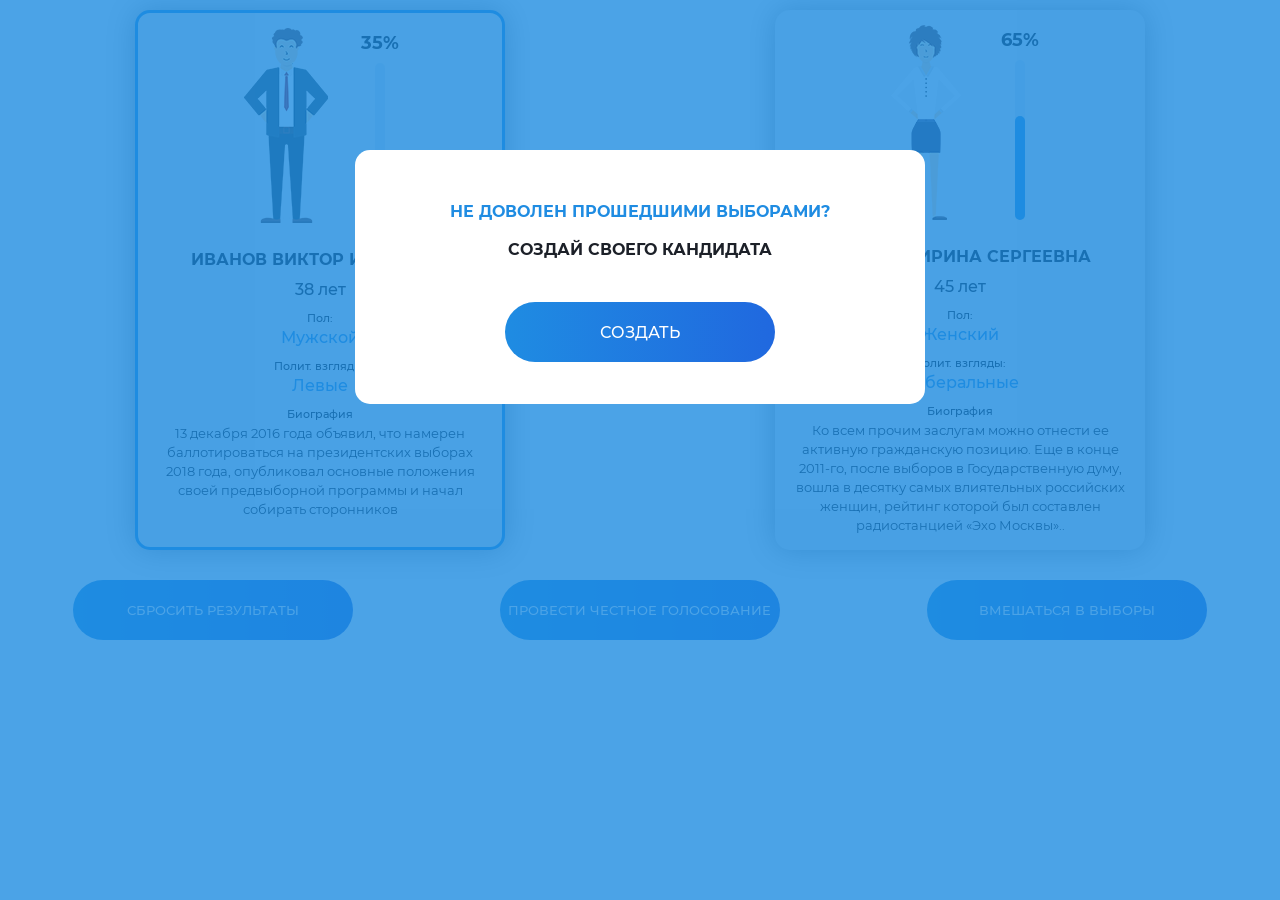
<file: index.html>
<!DOCTYPE html>
<html lang="en">
<head>
	<meta charset="UTF-8">
	<title>Выборы</title>
	<link rel="stylesheet" href="css/style.css">
</head>
<body>
	<!-- Main Page -->
	<div class="main">
		<div class="main-cards">
			<div class="main-cards-item main-cards-item-active">
				<div class="candidate-block">
					<div class="photo photo-1"></div>
					<div class="result">
						<div class="result-count">35%</div>
						<div class="progress">
							<div class="progress-bar progress-bar-1"></div>
						</div>
					</div>
				</div>
				<div class="name">Иванов
				Виктор Иванович</div>
				<div class="age">38 лет</div>
				Пол:
				<div class="sex">Мужской</div>
				Полит. взгляды:
				<div class="views">Левые</div>
				Биография
				<div class="bio">13 декабря 2016 года объявил, что намерен баллотироваться на президентских выборах 2018 года, опубликовал основные положения своей предвыборной программы и начал собирать сторонников</div>
			</div>
			<div class="main-cards-item ">
				<div class="candidate-block">
					<div class="photo photo-2"></div>
					<div class="result">
						<div class="result-count">65%</div>
						<div class="progress">
							<div class="progress-bar progress-bar-2"></div>
						</div>
					</div>
				</div>
				<div class="name">петрова
				ирина сергеевна</div>
				<div class="age">45 лет</div>
				Пол:
				<div class="sex">Женский</div>
				Полит. взгляды:
				<div class="views">Либеральные</div>
				Биография
				<div class="bio">Ко всем прочим заслугам можно отнести ее активную гражданскую позицию. Еще в конце 2011-го, после выборов в Государственную думу, вошла в десятку самых влиятельных российских женщин, рейтинг которой был составлен радиостанцией «Эхо Москвы»..</div>
			</div>
		</div>
		<div class="main-buttons">
			<div id="reset" class="btn">сбросить результаты</div>
			<div id="voting" class="btn">провести честное
			голосование</div>
			<div id="crime" class="btn">вмешаться в выборы</div>
		</div>
	</div>

	<!-- Popup -->
	<div class="overlay">
	 		<div class="popup">
				<div class="popup-title">не доволен прошедшими выборами?</div>
				<div class="popup-subtitle">создай своего кандидата</div>
				<button id="popup-btn" class="popup-btn">создать</button>
	 		</div>
	</div>

	<!-- Customization -->
	<div class="custom">
		<div class="custom-info">
			<label for="name">Фамилия Имя Отчество</label>
			<input type="text" id="name">
			<label for="age">Возраст, лет</label>
			<input type="text" id="age">
			<div class="radio">
				<input value="Мужской" id="male" checked name="sex" type="radio">
				<label for="sex">Мужчина</label>
				<input value="Женский" id="female" name="sex" type="radio">
				<label for="sex">Женщина</label>
			</div>
			<select id="select">
				<option value="Либеральные">Либеральные</option>
				<option value="Левые">Левые</option>
				<option value="Правые">Правые</option>
			</select>	
			<label for="bio">Биография</label>
			<textarea name="bio" id="bio" cols="40" rows="8"></textarea>
		</div>

		<div class="custom-char">
			<div class="person construct">
				<div id="person-skin" class="person-skin"></div>
				<div id="person-clothes" class="person-clothes"></div>
				<div id="person-hair" class="person-hair"></div>
				<div class="person-shoes"></div>
			</div>
			<div id="ready" class="btn">готово</div>
		</div>

		<div class="custom-style">
			<div class="style-text">
				Выберите цвет кожи
			</div>
			<div class="skin">
				<div class="prev">
					<i class="flaticon-left-arrow"></i>
				</div>
					<div class="skin-color skin-color-1"></div>
					<div class="skin-color skin-color-2"></div>
					<div class="skin-color skin-color-3"></div>
				<div class="next">
					<i class="flaticon-right-arrow"></i>
				</div>
			</div>
			<div class="style-text">
				Выберите прическу
			</div>
			<div class="hair">
				<div class="prev">
					<i class="flaticon-left-arrow"></i>
				</div>
					<div class="hair-style hair-style-1"></div>
					<div class="hair-style hair-style-2"></div>
					<div class="hair-style hair-style-3"></div>
					<div class="hair-style hair-style-4"></div>
					<div class="hair-style hair-style-5"></div>
					<div class="hair-style hair-style-6"></div>
				<div class="next">
					<i class="flaticon-right-arrow"></i>
				</div>
			</div>
			<div class="style-text">
				Выберите одежду
			</div>
			<div class="clothes">
				<div class="prev">
					<i class="flaticon-left-arrow"></i>
				</div>
					<div class="clothes-style clothes-style-1"></div>
					<div class="clothes-style clothes-style-2"></div>
					<div class="clothes-style clothes-style-3"></div>
					<div class="clothes-style clothes-style-4"></div>
					<div class="clothes-style clothes-style-5"></div>
					<div class="clothes-style clothes-style-6"></div>
				<div class="next">
					<i class="flaticon-right-arrow"></i>
				</div>
			</div>
		</div>
	</div>

	<script src="js/jscript.js"></script>
</body>
</html>
</file>
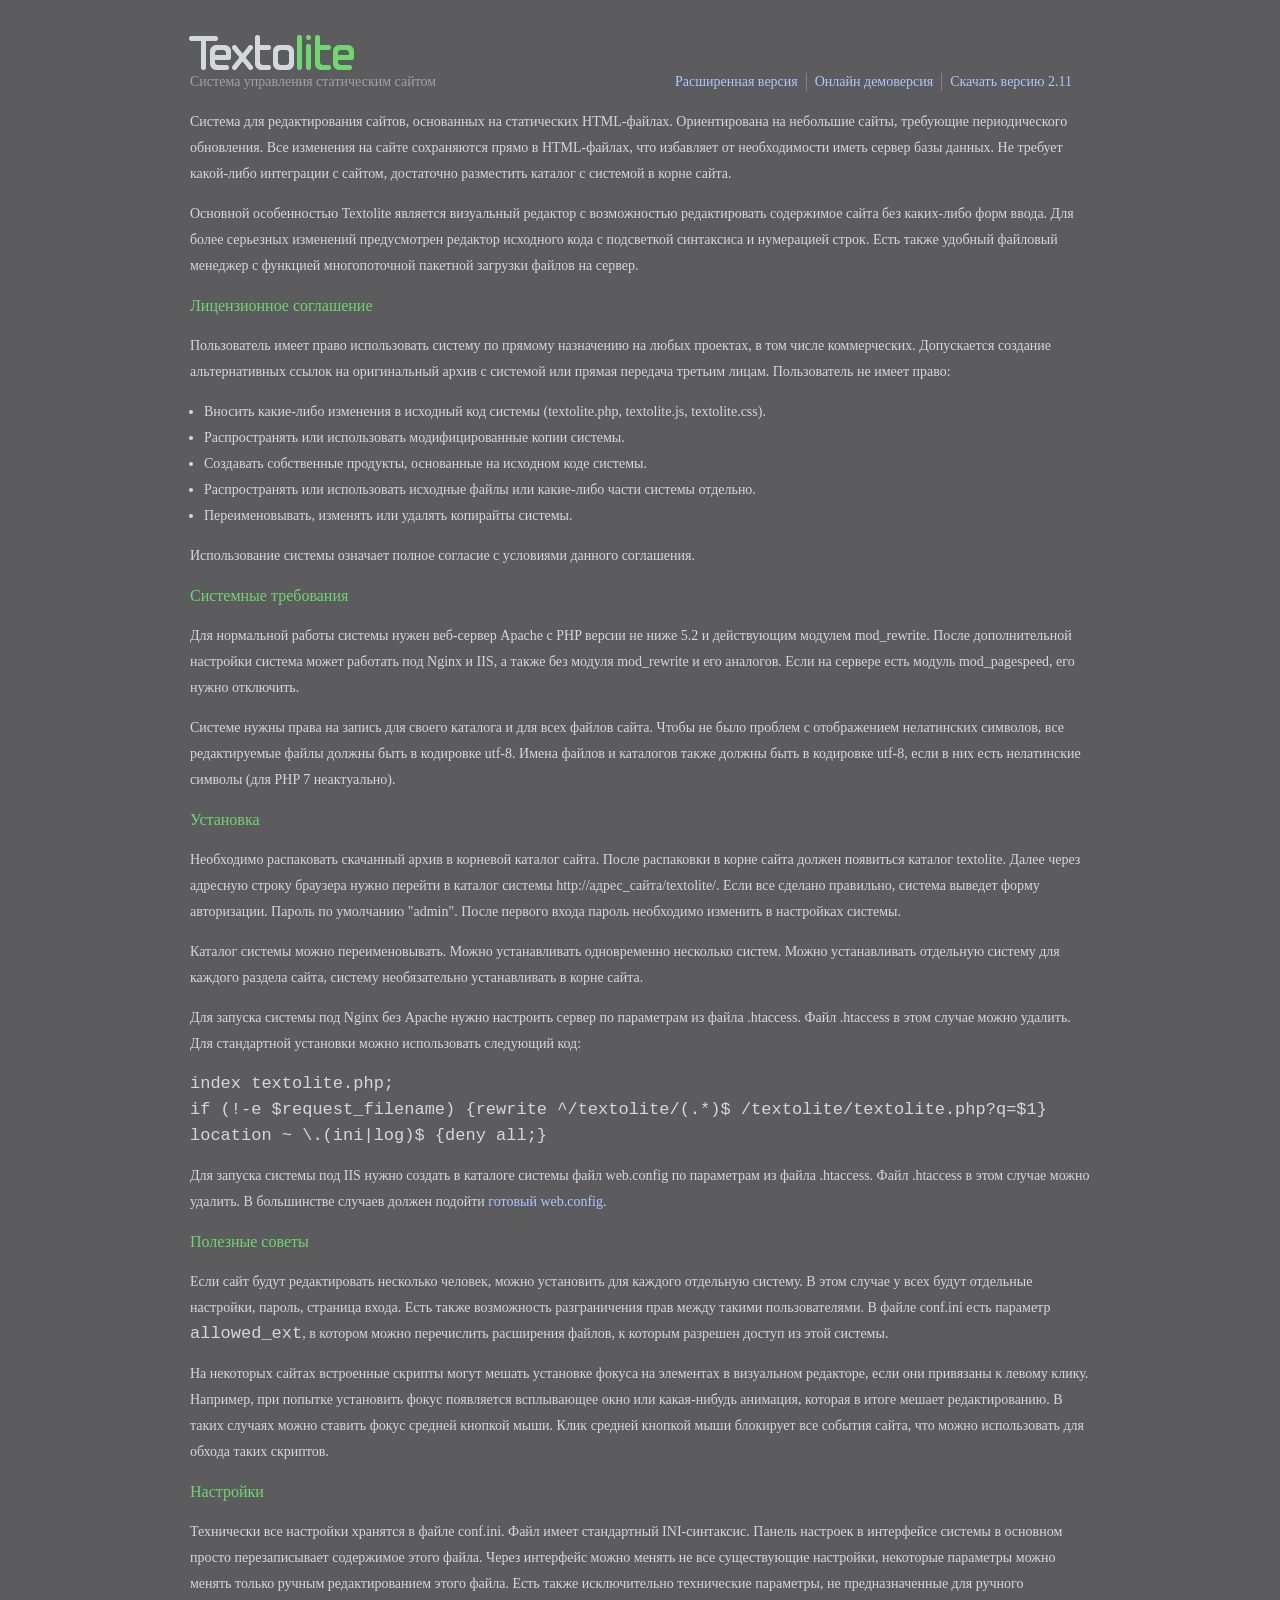
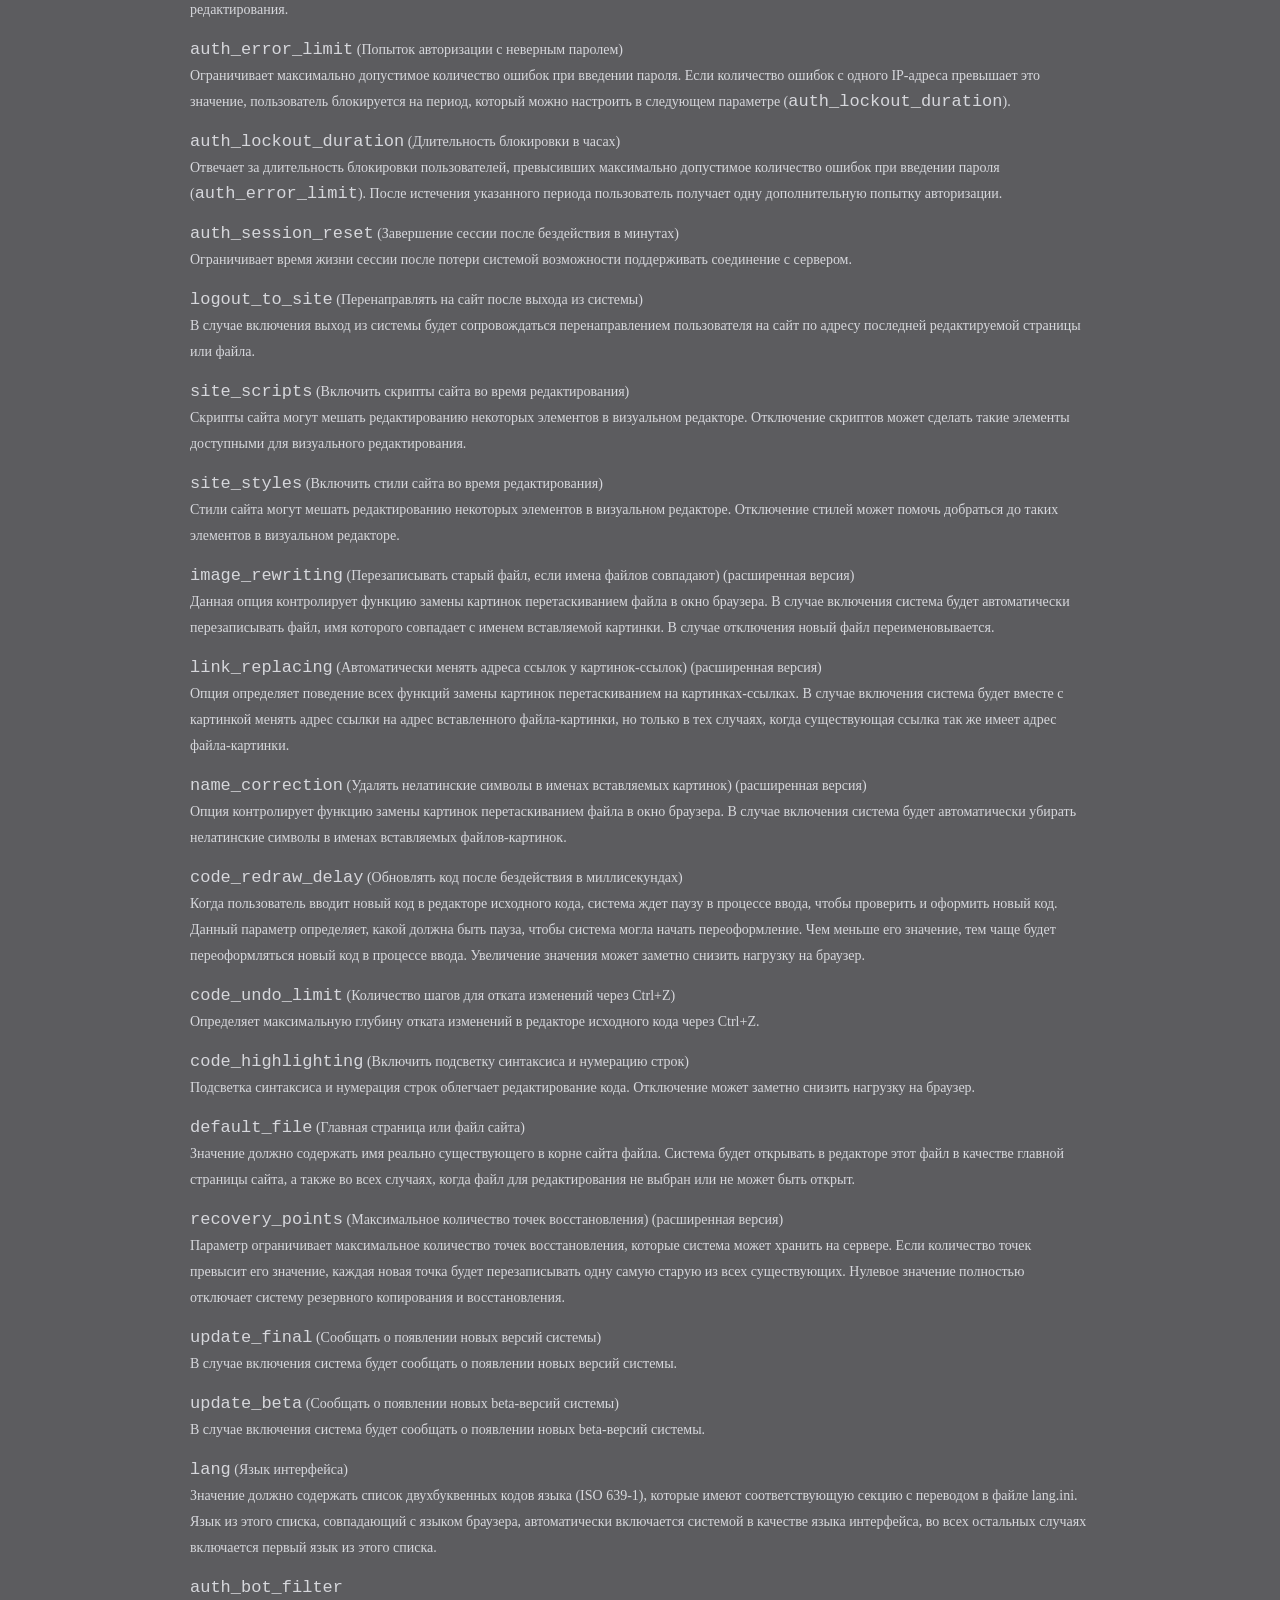
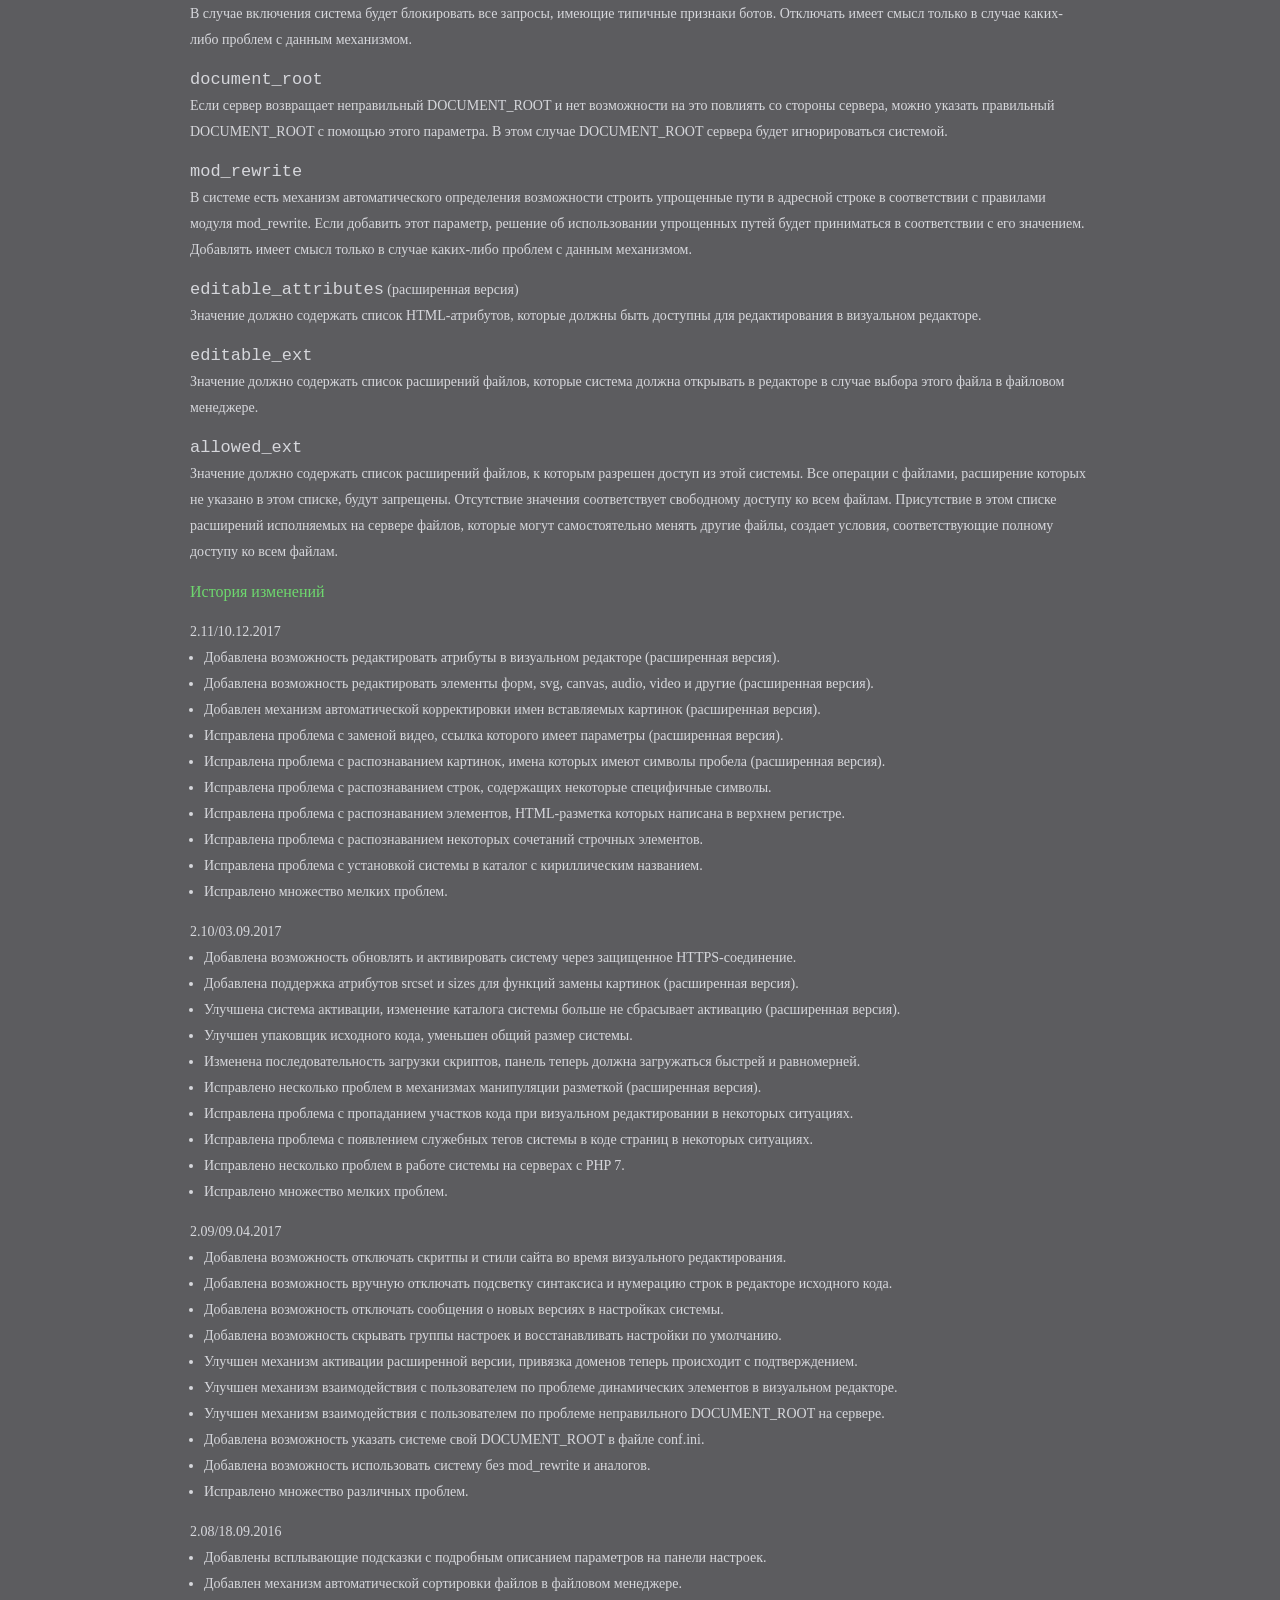
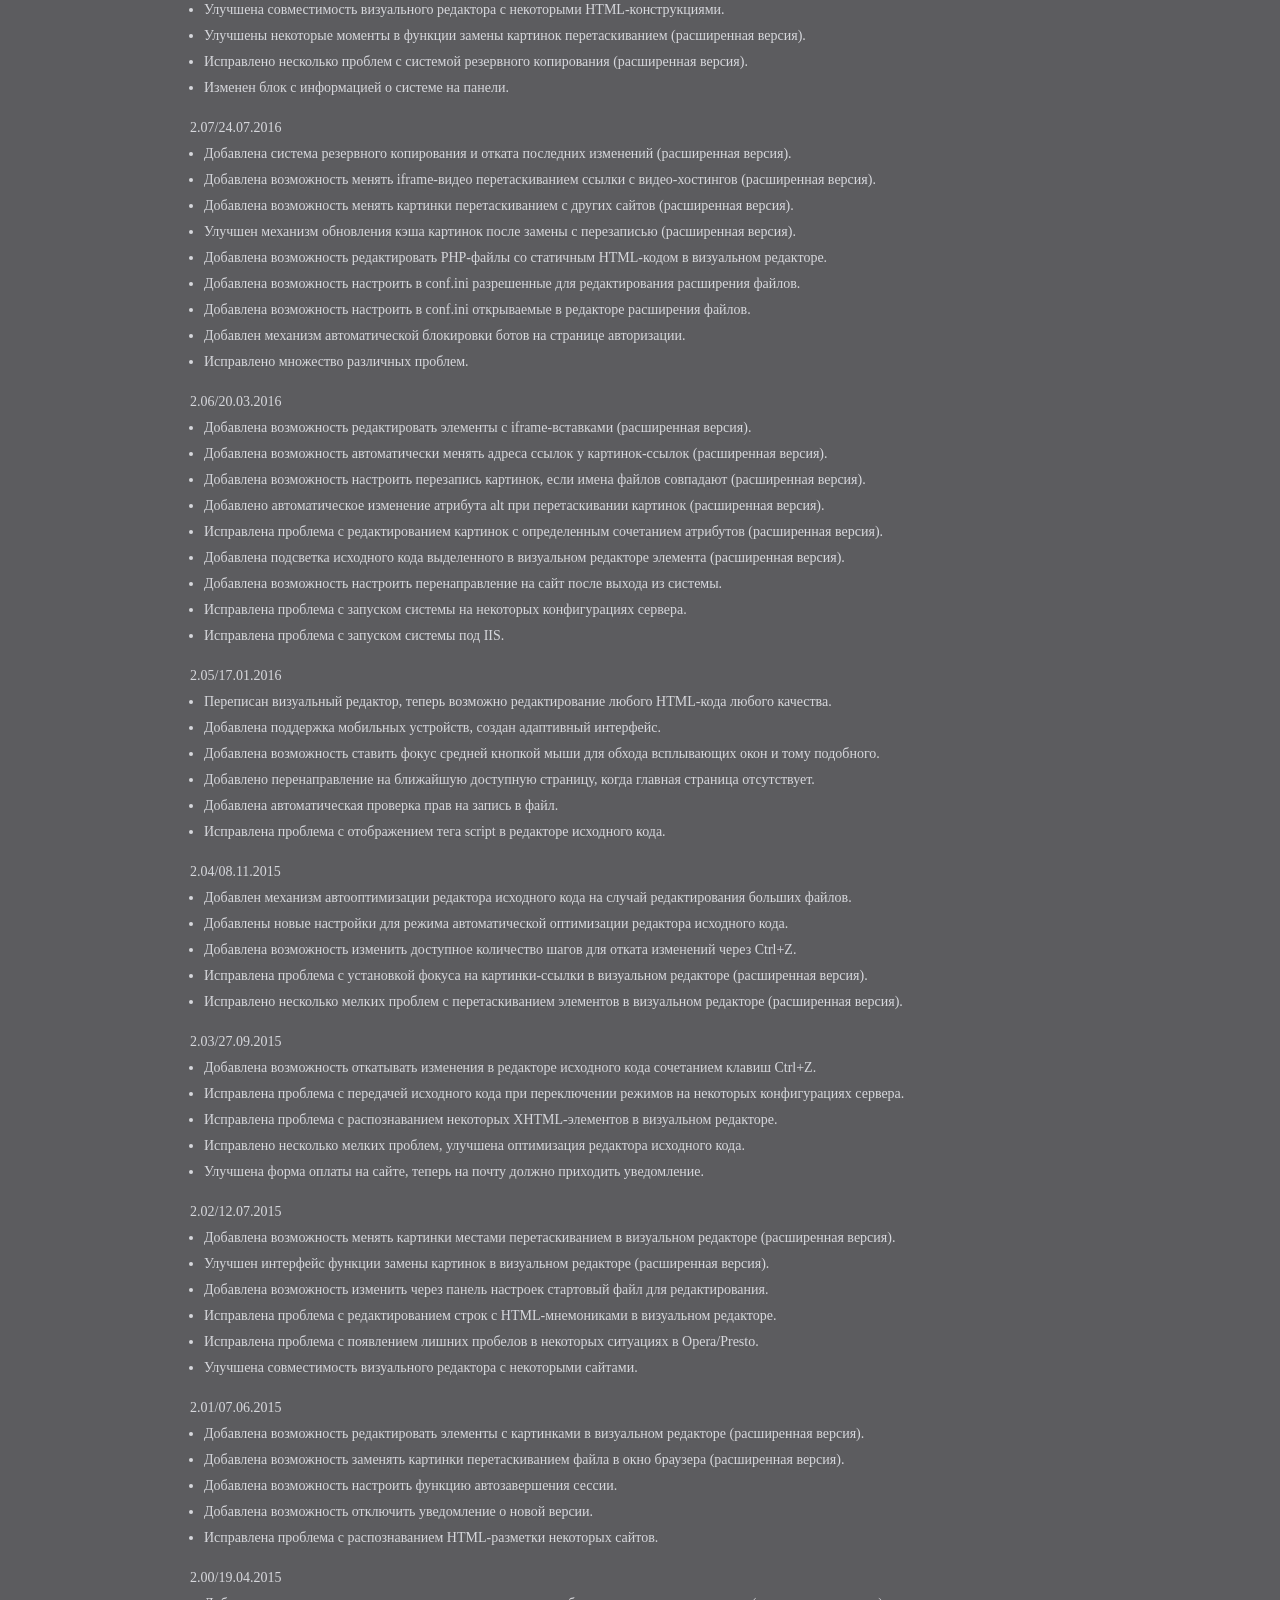
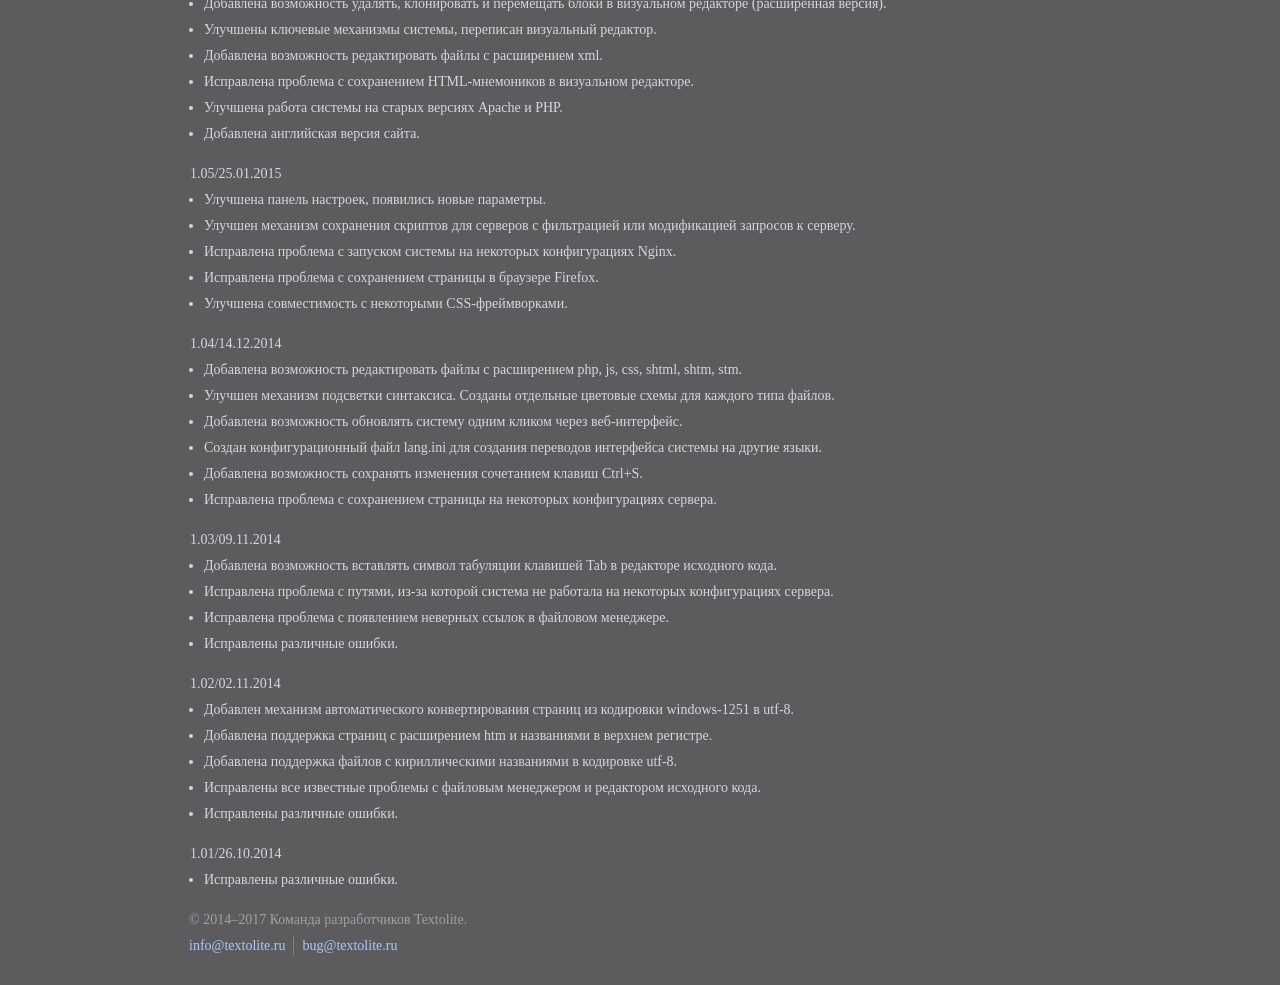
<file: readme.html>
<!doctype html><html lang="ru">
<head>

	<title>Textolite — система управления статическим сайтом</title>
	<meta charset="utf-8">
	<meta name="viewport" content="width=device-width,initial-scale=1">

	<style>

		*{margin:0; padding:0}
		ul{margin-left:14px}
		p,ul,dd,h2{margin-bottom:14px}
		a{color:#adc8fe; text-decoration:none}
		a:visited{color:#7f98cb}
		a:hover{color:#adc8fe; text-decoration:underline}
		a:active{color:#6ed76e}
		header,footer,main{display:block; clear:both}
		h1{margin:34px 0 -2px -2px; font-size:50px; font-weight:normal; letter-spacing:-3px; color:#d6d7dc}
		h2{font-size:16px; font-weight:normal; color:#6ed76e}
		html{font-size:14px; line-height:26px; font-family:Verdana; color:#d6d7dc; background-color:#5c5c5f}
		body{width:97%; min-width:320px; max-width:900px; margin:20px auto}
		footer{margin-left:-1px; color:#a1a1a4}
		header ul, footer ul{float:right; margin:4px 10px 18px 0; list-style-type:none}
		header li, footer li{float:left; padding:0 8px; border-left:1px solid #828286; line-height:18px}
		footer ul:last-child{float:none; height:28px; margin-top:-10px}
		li:first-child{padding-left:0; border:none}
		header p{float:left; color:#a1a1a4}
		code{font-size:17px; font-family:Courier New}
		@media(max-width:900px){header ul{clear:both; float:left}}

	</style>

</head>
<body>

	<header>

		<h1><img src="[data-uri]" alt="Textolite"></h1>
		<p>Система управления статическим сайтом</p>

		<ul>
		<li><a href="http://textolite.ru/extended/">Расширенная версия</a></li>
		<li><a href="http://textolite.ru/demo/textolite/">Онлайн демоверсия</a></li>
		<li><a href="http://textolite.ru/download/">Скачать версию 2.11</a></li>
		</ul>

	</header>

	<main>

		<p>Система для редактирования сайтов, основанных на статических HTML-файлах.
		Ориентирована на небольшие сайты, требующие периодического обновления.
		Все изменения на сайте сохраняются прямо в HTML-файлах, что избавляет от необходимости иметь сервер базы данных.
		Не требует какой-либо интеграции с сайтом, достаточно разместить каталог с системой в корне сайта.</p>

		<p>Основной особенностью Textolite является визуальный редактор с возможностью редактировать содержимое сайта
		без каких-либо форм ввода. Для более серьезных изменений предусмотрен редактор исходного кода
		с подсветкой синтаксиса и нумерацией строк. Есть также удобный файловый менеджер
		с функцией многопоточной пакетной загрузки файлов на сервер.</p>

		<h2>Лицензионное соглашение</h2>

		<p>Пользователь имеет право использовать систему по прямому назначению на любых проектах,
		в том числе коммерческих. Допускается создание альтернативных ссылок на оригинальный архив с системой
		или прямая передача третьим лицам. Пользователь не имеет право:</p>

		<ul>
		<li>Вносить какие-либо изменения в исходный код системы (textolite.php, textolite.js, textolite.css).</li>
		<li>Распространять или использовать модифицированные копии системы.</li>
		<li>Создавать собственные продукты, основанные на исходном коде системы.</li>
		<li>Распространять или использовать исходные файлы или какие-либо части системы отдельно.</li>
		<li>Переименовывать, изменять или удалять копирайты системы.</li>
		</ul>

		<p>Использование системы означает полное согласие с условиями данного соглашения.</p>

		<h2>Системные требования</h2>

		<p>Для нормальной работы системы нужен веб-сервер Apache с PHP версии не ниже 5.2 и действующим модулем mod_rewrite.
		После дополнительной настройки система может работать под Nginx и IIS,
		а также без модуля mod_rewrite и его аналогов. Если на сервере есть модуль mod_pagespeed, его нужно отключить.</p>

		<p>Системе нужны права на запись для своего каталога и для всех файлов сайта.
		Чтобы не было проблем с отображением нелатинских символов, все редактируемые файлы должны быть в кодировке utf-8.
		Имена файлов и каталогов также должны быть в кодировке utf-8, если в них есть нелатинские символы (для PHP 7 неактуально).</p>

		<h2>Установка</h2>

		<p>Необходимо распаковать скачанный архив в корневой каталог сайта.
		После распаковки в корне сайта должен появиться каталог textolite.
		Далее через адресную строку браузера нужно перейти в каталог системы http://адрес_сайта/textolite/.
		Если все сделано правильно, система выведет форму авторизации. Пароль по умолчанию "admin".
		После первого входа пароль необходимо изменить в настройках системы.</p>

		<p>Каталог системы можно переименовывать. Можно устанавливать одновременно несколько систем.
		Можно устанавливать отдельную систему для каждого раздела сайта, систему необязательно устанавливать в корне сайта.</p>

		<p>Для запуска системы под Nginx без Apache нужно настроить сервер по параметрам из файла .htaccess.
		Файл .htaccess в этом случае можно удалить. Для стандартной установки можно использовать следующий код:</p>

		<p><code>index textolite.php;<br>if (!-e $request_filename) {rewrite ^/textolite/(.*)$
		/textolite/textolite.php?q=$1}<br>location ~ \.(ini|log)$ {deny all;}</code></p>

		<p>Для запуска системы под IIS нужно создать в каталоге системы файл web.config по параметрам из файла .htaccess.
		Файл .htaccess в этом случае можно удалить. В большинстве случаев должен подойти
		<a href="http://textolite.ru/download/web.config">готовый web.config</a>.</p>

		<h2>Полезные советы</h2>

		<p>Если сайт будут редактировать несколько человек, можно установить для каждого отдельную систему.
		В этом случае у всех будут отдельные настройки, пароль, страница входа.
		Есть также возможность разграничения прав между такими пользователями. В файле conf.ini есть параметр <code>allowed_ext</code>,
		в котором можно перечислить расширения файлов, к которым разрешен доступ из этой системы.</p>

		<p>На некоторых сайтах встроенные скрипты могут мешать установке фокуса на элементах в визуальном редакторе,
		если они привязаны к левому клику. Например, при попытке установить фокус появляется всплывающее окно
		или какая-нибудь анимация, которая в итоге мешает редактированию. В таких случаях можно ставить фокус средней кнопкой мыши.
		Клик средней кнопкой мыши блокирует все события сайта, что можно использовать для обхода таких скриптов.</p>

		<h2>Настройки</h2>

		<p>Технически все настройки хранятся в файле conf.ini. Файл имеет стандартный INI-синтаксис.
		Панель настроек в интерфейсе системы в основном просто перезаписывает содержимое этого файла.
		Через интерфейс можно менять не все существующие настройки, некоторые параметры можно менять только ручным редактированием этого файла.
		Есть также исключительно технические параметры, не предназначенные для ручного редактирования.</p>

		<dl>
		<dt><code>auth_error_limit</code> (Попыток авторизации с неверным паролем)</dt>
		<dd>Ограничивает максимально допустимое количество ошибок при введении пароля.
		Если количество ошибок с одного IP-адреса превышает это значение,
		пользователь блокируется на период, который можно настроить в следующем параметре (<code>auth_lockout_duration</code>).</dd>

		<dt><code>auth_lockout_duration</code> (Длительность блокировки в часах)</dt>
		<dd>Отвечает за длительность блокировки пользователей,
		превысивших максимально допустимое количество ошибок при введении пароля (<code>auth_error_limit</code>).
		После истечения указанного периода пользователь получает одну дополнительную попытку авторизации.</dd>

		<dt><code>auth_session_reset</code> (Завершение сессии после бездействия в минутах)</dt>
		<dd>Ограничивает время жизни сессии после потери системой возможности поддерживать соединение с сервером.</dd>

		<dt><code>logout_to_site</code> (Перенаправлять на сайт после выхода из системы)</dt>
		<dd>В случае включения выход из системы будет сопровождаться перенаправлением пользователя
		на сайт по адресу последней редактируемой страницы или файла.</dd>

		<dt><code>site_scripts</code> (Включить скрипты сайта во время редактирования)</dt>
		<dd>Скрипты сайта могут мешать редактированию некоторых элементов в визуальном редакторе.
		Отключение скриптов может сделать такие элементы доступными для визуального редактирования.</dd>

		<dt><code>site_styles</code> (Включить стили сайта во время редактирования)</dt>
		<dd>Стили сайта могут мешать редактированию некоторых элементов в визуальном редакторе.
		Отключение стилей может помочь добраться до таких элементов в визуальном редакторе.</dd>

		<dt><code>image_rewriting</code> (Перезаписывать старый файл, если имена файлов совпадают) (расширенная версия)</dt>
		<dd>Данная опция контролирует функцию замены картинок перетаскиванием файла в окно браузера.
		В случае включения система будет автоматически перезаписывать файл,
		имя которого совпадает с именем вставляемой картинки. В случае отключения новый файл переименовывается.</dd>

		<dt><code>link_replacing</code> (Автоматически менять адреса ссылок у картинок-ссылок) (расширенная версия)</dt>
		<dd>Опция определяет поведение всех функций замены картинок перетаскиванием на картинках-ссылках.
		В случае включения система будет вместе с картинкой менять адрес ссылки на адрес вставленного файла-картинки,
		но только в тех случаях, когда существующая ссылка так же имеет адрес файла-картинки.</dd>

		<dt><code>name_correction</code> (Удалять нелатинские символы в именах вставляемых картинок) (расширенная версия)</dt>
		<dd>Опция контролирует функцию замены картинок перетаскиванием файла в окно браузера.
		В случае включения система будет автоматически убирать нелатинские символы в именах вставляемых файлов-картинок.</dd>

		<dt><code>code_redraw_delay</code> (Обновлять код после бездействия в миллисекундах)</dt>
		<dd>Когда пользователь вводит новый код в редакторе исходного кода, система ждет паузу в процессе ввода,
		чтобы проверить и оформить новый код. Данный параметр определяет, какой должна быть пауза,
		чтобы система могла начать переоформление. Чем меньше его значение, тем чаще будет переоформляться новый код в процессе ввода.
		Увеличение значения может заметно снизить нагрузку на браузер.</dd>

		<dt><code>code_undo_limit</code> (Количество шагов для отката изменений через Ctrl+Z)</dt>
		<dd>Определяет максимальную глубину отката изменений в редакторе исходного кода через Ctrl+Z.</dd>

		<dt><code>code_highlighting</code> (Включить подсветку синтаксиса и нумерацию строк)</dt>
		<dd>Подсветка синтаксиса и нумерация строк облегчает редактирование кода.
		Отключение может заметно снизить нагрузку на браузер.</dd>

		<dt><code>default_file</code> (Главная страница или файл сайта)</dt>
		<dd>Значение должно содержать имя реально существующего в корне сайта файла.
		Система будет открывать в редакторе этот файл в качестве главной страницы сайта,
		а также во всех случаях, когда файл для редактирования не выбран или не может быть открыт.</dd>

		<dt><code>recovery_points</code> (Максимальное количество точек восстановления) (расширенная версия)</dt>
		<dd>Параметр ограничивает максимальное количество точек восстановления, которые система может хранить на сервере.
		Если количество точек превысит его значение, каждая новая точка будет перезаписывать одну самую старую из всех существующих.
		Нулевое значение полностью отключает систему резервного копирования и восстановления.</dd>

		<dt><code>update_final</code> (Сообщать о появлении новых версий системы)</dt>
		<dd>В случае включения система будет сообщать о появлении новых версий системы.</dd>

		<dt><code>update_beta</code> (Сообщать о появлении новых beta-версий системы)</dt>
		<dd>В случае включения система будет сообщать о появлении новых beta-версий системы.</dd>

		<dt><code>lang</code> (Язык интерфейса)</dt>
		<dd>Значение должно содержать список двухбуквенных кодов языка (ISO 639-1),
		которые имеют соответствующую секцию с переводом в файле lang.ini.
		Язык из этого списка, совпадающий с языком браузера, автоматически включается системой в качестве языка интерфейса,
		во всех остальных случаях включается первый язык из этого списка.</dd>

		<dt><code>auth_bot_filter</code></dt>
		<dd>В случае включения система будет блокировать все запросы, имеющие типичные признаки ботов.
		Отключать имеет смысл только в случае каких-либо проблем с данным механизмом.</dd>

		<dt><code>document_root</code></dt>
		<dd>Если сервер возвращает неправильный DOCUMENT_ROOT и нет возможности на это повлиять со стороны сервера,
		можно указать правильный DOCUMENT_ROOT с помощью этого параметра.
		В этом случае DOCUMENT_ROOT сервера будет игнорироваться системой.</dd>

		<dt><code>mod_rewrite</code></dt>
		<dd>В системе есть механизм автоматического определения возможности строить упрощенные пути в адресной строке
		в соответствии с правилами модуля mod_rewrite. Если добавить этот параметр,
		решение об использовании упрощенных путей будет приниматься в соответствии с его значением.
		Добавлять имеет смысл только в случае каких-либо проблем с данным механизмом.</dd>

		<dt><code>editable_attributes</code> (расширенная версия)</dt>
		<dd>Значение должно содержать список HTML-атрибутов, которые должны быть доступны для редактирования в визуальном редакторе.</dd>

		<dt><code>editable_ext</code></dt>
		<dd>Значение должно содержать список расширений файлов, которые система должна открывать в редакторе
		в случае выбора этого файла в файловом менеджере.</dd>

		<dt><code>allowed_ext</code></dt>
		<dd>Значение должно содержать список расширений файлов, к которым разрешен доступ из этой системы.
		Все операции с файлами, расширение которых не указано в этом списке, будут запрещены.
		Отсутствие значения соответствует свободному доступу ко всем файлам.
		Присутствие в этом списке расширений исполняемых на сервере файлов,
		которые могут самостоятельно менять другие файлы, создает условия,
		соответствующие полному доступу ко всем файлам.</dd>
		</dl>

		<h2>История изменений</h2>

		<dl>
		<dt>2.11/10.12.2017</dt>
		<dd>

			<ul>
			<li>Добавлена возможность редактировать атрибуты в визуальном редакторе (расширенная версия).</li>
			<li>Добавлена возможность редактировать элементы форм, svg, canvas, audio, video и другие (расширенная версия).</li>
			<li>Добавлен механизм автоматической корректировки имен вставляемых картинок (расширенная версия).</li>
			<li>Исправлена проблема с заменой видео, ссылка которого имеет параметры (расширенная версия).</li>
			<li>Исправлена проблема с распознаванием картинок, имена которых имеют символы пробела (расширенная версия).</li>
			<li>Исправлена проблема с распознаванием строк, содержащих некоторые специфичные символы.</li>
			<li>Исправлена проблема с распознаванием элементов, HTML-разметка которых написана в верхнем регистре.</li>
			<li>Исправлена проблема с распознаванием некоторых сочетаний строчных элементов.</li>
			<li>Исправлена проблема с установкой системы в каталог с кириллическим названием.</li>
			<li>Исправлено множество мелких проблем.</li>
			</ul>

		</dd>
		<dt>2.10/03.09.2017</dt>
		<dd>

			<ul>
			<li>Добавлена возможность обновлять и активировать систему через защищенное HTTPS-соединение.</li>
			<li>Добавлена поддержка атрибутов srcset и sizes для функций замены картинок (расширенная версия).</li>
			<li>Улучшена система активации, изменение каталога системы больше не сбрасывает активацию (расширенная версия).</li>
			<li>Улучшен упаковщик исходного кода, уменьшен общий размер системы.</li>
			<li>Изменена последовательность загрузки скриптов, панель теперь должна загружаться быстрей и равномерней.</li>
			<li>Исправлено несколько проблем в механизмах манипуляции разметкой (расширенная версия).</li>
			<li>Исправлена проблема с пропаданием участков кода при визуальном редактировании в некоторых ситуациях.</li>
			<li>Исправлена проблема с появлением служебных тегов системы в коде страниц в некоторых ситуациях.</li>
			<li>Исправлено несколько проблем в работе системы на серверах с PHP 7.</li>
			<li>Исправлено множество мелких проблем.</li>
			</ul>

		</dd>
		<dt>2.09/09.04.2017</dt>
		<dd>

			<ul>
			<li>Добавлена возможность отключать скритпы и стили сайта во время визуального редактирования.</li>
			<li>Добавлена возможность вручную отключать подсветку синтаксиса и нумерацию строк в редакторе исходного кода.</li>
			<li>Добавлена возможность отключать сообщения о новых версиях в настройках системы.</li>
			<li>Добавлена возможность скрывать группы настроек и восстанавливать настройки по умолчанию.</li>
			<li>Улучшен механизм активации расширенной версии, привязка доменов теперь происходит с подтверждением.</li>
			<li>Улучшен механизм взаимодействия с пользователем по проблеме динамических элементов в визуальном редакторе.</li>
			<li>Улучшен механизм взаимодействия с пользователем по проблеме неправильного DOCUMENT_ROOT на сервере.</li>
			<li>Добавлена возможность указать системе свой DOCUMENT_ROOT в файле conf.ini.</li>
			<li>Добавлена возможность использовать систему без mod_rewrite и аналогов.</li>
			<li>Исправлено множество различных проблем.</li>
			</ul>

		</dd>
		<dt>2.08/18.09.2016</dt>
		<dd>

			<ul>
			<li>Добавлены всплывающие подсказки с подробным описанием параметров на панели настроек.</li>
			<li>Добавлен механизм автоматической сортировки файлов в файловом менеджере.</li>
			<li>Улучшена совместимость визуального редактора с некоторыми HTML-конструкциями.</li>
			<li>Улучшены некоторые моменты в функции замены картинок перетаскиванием (расширенная версия).</li>
			<li>Исправлено несколько проблем с системой резервного копирования (расширенная версия).</li>
			<li>Изменен блок с информацией о системе на панели.</li>
			</ul>

		</dd>
		<dt>2.07/24.07.2016</dt>
		<dd>

			<ul>
			<li>Добавлена система резервного копирования и отката последних изменений (расширенная версия).</li>
			<li>Добавлена возможность менять iframe-видео перетаскиванием ссылки с видео-хостингов (расширенная версия).</li>
			<li>Добавлена возможность менять картинки перетаскиванием с других сайтов (расширенная версия).</li>
			<li>Улучшен механизм обновления кэша картинок после замены с перезаписью (расширенная версия).</li>
			<li>Добавлена возможность редактировать PHP-файлы со статичным HTML-кодом в визуальном редакторе.</li>
			<li>Добавлена возможность настроить в conf.ini разрешенные для редактирования расширения файлов.</li>
			<li>Добавлена возможность настроить в conf.ini открываемые в редакторе расширения файлов.</li>
			<li>Добавлен механизм автоматической блокировки ботов на странице авторизации.</li>
			<li>Исправлено множество различных проблем.</li>
			</ul>

		</dd>
		<dt>2.06/20.03.2016</dt>
		<dd>

			<ul>
			<li>Добавлена возможность редактировать элементы c iframe-вставками (расширенная версия).</li>
			<li>Добавлена возможность автоматически менять адреса ссылок у картинок-ссылок (расширенная версия).</li>
			<li>Добавлена возможность настроить перезапись картинок, если имена файлов совпадают (расширенная версия).</li>
			<li>Добавлено автоматическое изменение атрибута alt при перетаскивании картинок (расширенная версия).</li>
			<li>Исправлена проблема с редактированием картинок с определенным сочетанием атрибутов (расширенная версия).</li>
			<li>Добавлена подсветка исходного кода выделенного в визуальном редакторе элемента (расширенная версия).</li>
			<li>Добавлена возможность настроить перенаправление на сайт после выхода из системы.</li>
			<li>Исправлена проблема с запуском системы на некоторых конфигурациях сервера.</li>
			<li>Исправлена проблема с запуском системы под IIS.</li>
			</ul>

		</dd>
		<dt>2.05/17.01.2016</dt>
		<dd>

			<ul>
			<li>Переписан визуальный редактор, теперь возможно редактирование любого HTML-кода любого качества.</li>
			<li>Добавлена поддержка мобильных устройств, создан адаптивный интерфейс.</li>
			<li>Добавлена возможность ставить фокус средней кнопкой мыши для обхода всплывающих окон и тому подобного.</li>
			<li>Добавлено перенаправление на ближайшую доступную страницу, когда главная страница отсутствует.</li>
			<li>Добавлена автоматическая проверка прав на запись в файл.</li>
			<li>Исправлена проблема с отображением тега script в редакторе исходного кода.</li>
			</ul>

		</dd>
		<dt>2.04/08.11.2015</dt>
		<dd>

			<ul>
			<li>Добавлен механизм автооптимизации редактора исходного кода на случай редактирования больших файлов.</li>
			<li>Добавлены новые настройки для режима автоматической оптимизации редактора исходного кода.</li>
			<li>Добавлена возможность изменить доступное количество шагов для отката изменений через Ctrl+Z.</li>
			<li>Исправлена проблема с установкой фокуса на картинки-ссылки в визуальном редакторе (расширенная версия).</li>
			<li>Исправлено несколько мелких проблем с перетаскиванием элементов в визуальном редакторе (расширенная версия).</li>
			</ul>

		</dd>
		<dt>2.03/27.09.2015</dt>
		<dd>

			<ul>
			<li>Добавлена возможность откатывать изменения в редакторе исходного кода сочетанием клавиш Ctrl+Z.</li>
			<li>Исправлена проблема с передачей исходного кода при переключении режимов на некоторых конфигурациях сервера.</li>
			<li>Исправлена проблема с распознаванием некоторых XHTML-элементов в визуальном редакторе.</li>
			<li>Исправлено несколько мелких проблем, улучшена оптимизация редактора исходного кода.</li>
			<li>Улучшена форма оплаты на сайте, теперь на почту должно приходить уведомление.</li>
			</ul>

		</dd>
		<dt>2.02/12.07.2015</dt>
		<dd>

			<ul>
			<li>Добавлена возможность менять картинки местами перетаскиванием в визуальном редакторе (расширенная версия).</li>
			<li>Улучшен интерфейс функции замены картинок в визуальном редакторе (расширенная версия).</li>
			<li>Добавлена возможность изменить через панель настроек стартовый файл для редактирования.</li>
			<li>Исправлена проблема с редактированием строк с HTML-мнемониками в визуальном редакторе.</li>
			<li>Исправлена проблема с появлением лишних пробелов в некоторых ситуациях в Opera/Presto.</li>
			<li>Улучшена совместимость визуального редактора с некоторыми сайтами.</li>
			</ul>

		</dd>
		<dt>2.01/07.06.2015</dt>
		<dd>

			<ul>
			<li>Добавлена возможность редактировать элементы с картинками в визуальном редакторе (расширенная версия).</li>
			<li>Добавлена возможность заменять картинки перетаскиванием файла в окно браузера (расширенная версия).</li>
			<li>Добавлена возможность настроить функцию автозавершения сессии.</li>
			<li>Добавлена возможность отключить уведомление о новой версии.</li>
			<li>Исправлена проблема с распознаванием HTML-разметки некоторых сайтов.</li>
			</ul>

		</dd>
		<dt>2.00/19.04.2015</dt>
		<dd>

			<ul>
			<li>Добавлена возможность удалять, клонировать и перемещать блоки в визуальном редакторе (расширенная версия).</li>
			<li>Улучшены ключевые механизмы системы, переписан визуальный редактор.</li>
			<li>Добавлена возможность редактировать файлы с расширением xml.</li>
			<li>Исправлена проблема с сохранением HTML-мнемоников в визуальном редакторе.</li>
			<li>Улучшена работа системы на старых версиях Apache и PHP.</li>
			<li>Добавлена английская версия сайта.</li>
			</ul>

		</dd>
		<dt>1.05/25.01.2015</dt>
		<dd>

			<ul>
			<li>Улучшена панель настроек, появились новые параметры.</li>
			<li>Улучшен механизм сохранения скриптов для серверов с фильтрацией или модификацией запросов к серверу.</li>
			<li>Исправлена проблема с запуском системы на некоторых конфигурациях Nginx.</li>
			<li>Исправлена проблема с сохранением страницы в браузере Firefox.</li>
			<li>Улучшена совместимость с некоторыми CSS-фреймворками.</li>
			</ul>

		</dd>
		<dt>1.04/14.12.2014</dt>
		<dd>

			<ul>
			<li>Добавлена возможность редактировать файлы с расширением php, js, css, shtml, shtm, stm.</li>
			<li>Улучшен механизм подсветки синтаксиса. Созданы отдельные цветовые схемы для каждого типа файлов.</li>
			<li>Добавлена возможность обновлять систему одним кликом через веб-интерфейс.</li>
			<li>Создан конфигурационный файл lang.ini для создания переводов интерфейса системы на другие языки.</li>
			<li>Добавлена возможность сохранять изменения сочетанием клавиш Ctrl+S.</li>
			<li>Исправлена проблема с сохранением страницы на некоторых конфигурациях сервера.</li>
			</ul>

		</dd>
		<dt>1.03/09.11.2014</dt>
		<dd>

			<ul>
			<li>Добавлена возможность вставлять символ табуляции клавишей Tab в редакторе исходного кода.</li>
			<li>Исправлена проблема с путями, из-за которой система не работала на некоторых конфигурациях сервера.</li>
			<li>Исправлена проблема с появлением неверных ссылок в файловом менеджере.</li>
			<li>Исправлены различные ошибки.</li>
			</ul>

		</dd>
		<dt>1.02/02.11.2014</dt>
		<dd>

			<ul>
			<li>Добавлен механизм автоматического конвертирования страниц из кодировки windows-1251 в utf-8.</li>
			<li>Добавлена поддержка страниц с расширением htm и названиями в верхнем регистре.</li>
			<li>Добавлена поддержка файлов с кириллическими названиями в кодировке utf-8.</li>
			<li>Исправлены все известные проблемы с файловым менеджером и редактором исходного кода.</li>
			<li>Исправлены различные ошибки.</li>
			</ul>

		</dd>
		<dt>1.01/26.10.2014</dt>
		<dd>

			<ul>
			<li>Исправлены различные ошибки.</li>
			</ul>

		</dd>
		</dl>

	</main>

	<footer>

		<p>&copy; 2014–2017 Команда разработчиков Textolite.</p>

		<ul>
		<li>info[аt]textolite[dоt]ru</li>
		<li>bug[аt]textolite[dоt]ru</li>
		</ul>

	</footer>

	<script>var u=document.querySelector('footer p+ul');
	u.innerHTML=u.innerHTML.replace(/(\w+)\[аt\](\w+)\[dоt\](\w+)/g,'<a href="mailto:$1@$2\.$3">$1@$2\.$3</a>')</script>

</body>
</html>
</file>
<file: css/style.css>
@font-face {
  font-family: 'Montserrat';
  src: url("../fonts/Montserrat-Regular.woff2") format("woff2"), url("../fonts/Montserrat-Regular.woff") format("woff");
  font-weight: normal;
  font-style: normal;
}

@font-face {
  font-family: 'Montserrat';
  src: url("../fonts/Montserrat-Bold.woff2") format("woff2"), url("../fonts/Montserrat-Bold.woff") format("woff");
  font-weight: bold;
  font-style: normal;
}

@font-face {
  font-family: 'Montserrat';
  src: url("../fonts/Montserrat-Medium.woff2") format("woff2"), url("../fonts/Montserrat-Medium.woff") format("woff");
  font-weight: 500;
  font-style: normal;
}

@font-face {
  font-family: "Flaticon";
  src: url("../fonts/Flaticon.eot");
  src: url("../fonts/Flaticon.eot?#iefix") format("embedded-opentype"), url("../fonts/Flaticon.woff") format("woff"), url("../fonts/Flaticon.ttf") format("truetype"), url("../fonts/Flaticon.svg#Flaticon") format("svg");
  font-weight: normal;
  font-style: normal;
}

@media screen and (-webkit-min-device-pixel-ratio: 0) {
@font-face {
    font-family: "Flaticon";
    src: url("../fonts/Flaticon.svg#Flaticon") format("svg");
}
}

.fade {
  -webkit-animation-name: fade;
          animation-name: fade;
  -webkit-animation-duration: 2.5s;
          animation-duration: 2.5s;
  -webkit-animation-name: fade;
  -webkit-animation-duration: 2.5s;
}
@-webkit-keyframes fade {
  from {
    opacity: 0.1;
  }
  to {
    opacity: 1;
  }
}
@keyframes fade {
  from {
    opacity: 0.1;
  }
  to {
    opacity: 1;
  }
}

[class^="flaticon-"]:before,
[class*=" flaticon-"]:before,
[class^="flaticon-"]:after,
[class*=" flaticon-"]:after {
  font-family: Flaticon;
  font-size: 20px;
  font-style: normal;
  margin-left: 10px;
}

.flaticon-right-arrow:before {
  content: "\f100";
  width: 7px;
  height: 12px;
  color: #1f8ce2;
  line-height: 40px;
  margin-left: 12px;
}

.flaticon-left-arrow:before {
  content: "\f101";
  width: 7px;
  height: 12px;
  color: #1f8ce2;
  line-height: 40px;
  margin-left: 8px;
}

* {
  box-sizing: border-box;
  font-family: 'Montserrat';
  margin: 0;
  outline: none;
}

.main {
  min-height: 670px;
  padding-top: 10px;
}

.main-cards {
  display: flex;
  justify-content: space-around;
}

.main-cards-item {
  text-align: center;
  width: 370px;
  min-height: 540px;
  padding: 15px;
  border-radius: 15px;
  border: none;
  background-color: #f2f2f2;
  font-size: 11px;
  font-weight: 500;
  line-height: 19px;
  box-shadow: 0px 0px 30px rgba(0, 0, 0, 0.4);
}

.main-cards-item-active {
  border: 3px solid #1f8ce2;
}

.main-cards-item .candidate-block {
  height: 200px;
  display: flex;
  justify-content: center;
}

.main-cards-item .candidate-block .person {
  width: 90px;
  height: 195px;
  position: relative;
}

.main-cards-item .candidate-block .person-skin {
  position: absolute;
  left: 50%;
  transform: translate(-50%);
  width: 90px;
  height: 195px;
  background-size: cover;
}

.main-cards-item .candidate-block .person-clothes {
  position: absolute;
  left: 50%;
  transform: translate(-50%);
  width: 90px;
  height: 195px;
  background-size: cover;
}

.main-cards-item .candidate-block .person-hair {
  position: absolute;
  left: 50%;
  transform: translate(-50%);
  width: 90px;
  height: 195px;
  background-size: cover;
}

.main-cards-item .candidate-block .person-shoes {
  position: absolute;
  left: 50%;
  transform: translate(-50%);
  width: 90px;
  height: 195px;
  background: url("../img/clothes/construct/shoes.png") center no-repeat;
  background-size: cover;
}

.main-cards-item .candidate-block .photo {
  width: 90px;
  height: 195px;
  margin-right: 30px;
  background-size: cover;
}

.main-cards-item .candidate-block .photo-1 {
  background: url("../img/candidate-1.png") center no-repeat;
}

.main-cards-item .candidate-block .photo-2 {
  background: url("../img/candidate-2.png") center no-repeat;
}

.main-cards-item .candidate-block .result {
  display: flex;
  flex-direction: column;
  align-item: center;
  justify-content: center;
  text-align: center;
  font-size: 18px;
  font-weight: bold;
}

.main-cards-item .candidate-block .result .progress {
  display: flex;
  margin: 0 auto;
  margin-top: 10px;
  width: 10px;
  height: 160px;
  border-radius: 10px;
  background-color: rgba(31, 140, 226, 0.1);
}

.main-cards-item .candidate-block .result .progress-bar {
  align-self: flex-end;
  width: 10px;
  border-radius: 10px;
  background-color: #1f8ce2;
  transition: 1.5s;
}

.main-cards-item .candidate-block .result .progress-bar-1 {
  height: 35%;
}

.main-cards-item .candidate-block .result .progress-bar-2 {
  height: 65%;
}

.main-cards-item .name {
  font-size: 16px;
  font-weight: 700;
  line-height: 24px;
  text-transform: uppercase;
  margin-top: 20px;
}

.main-cards-item .age {
  font-size: 16px;
  font-weight: 500;
  margin-top: 8px;
  margin-bottom: 10px;
}

.main-cards-item .sex {
  color: #1f8ce2;
  font-size: 16px;
  font-weight: 500;
  margin-bottom: 10px;
}

.main-cards-item .views {
  color: #1f8ce2;
  font-size: 16px;
  font-weight: 500;
  margin-bottom: 10px;
}

.main-cards-item .bio {
  font-size: 13px;
  font-weight: 400;
}

.main-buttons {
  display: flex;
  justify-content: space-around;
}

.main-buttons .btn {
  margin-top: 30px;
  width: 280px;
  height: 60px;
  line-height: 60px;
  border-radius: 30px;
  background-color: #f5f5f5;
  background-image: linear-gradient(to right, #1f8ce2 0%, #2068df 100%);
  color: #fff;
  text-transform: uppercase;
  text-align: center;
  font-size: 13px;
  font-weight: 500;
  cursor: pointer;
  transition: 1s;
}

.main-buttons .btn:hover {
  transform: scale(1.1);
}

.overlay {
  position: fixed;
  display: block;
  top: 0;
  left: 0;
  width: 100%;
  height: 100%;
  background-color: rgba(31, 140, 226, 0.8);
  z-index: 3;
  opacity: 1;
}

.overlay .popup {
  position: fixed;
  z-index: 4;
  left: 50%;
  top: 150px;
  width: 570px;
  height: 254px;
  border-radius: 15px;
  background-color: #ffffff;
  transform: translateX(-50%);
  text-align: center;
}

.overlay .popup-close {
  position: absolute;
  right: 7px;
  top: -6px;
  cursor: pointer;
  font-size: 40px;
  color: #000;
  font-weight: 300;
  opacity: .5;
}

.overlay .popup-title {
  margin-top: 50px;
  color: #1f8ce2;
  font-size: 16px;
  font-weight: 700;
  line-height: 24px;
  text-transform: uppercase;
}

.overlay .popup-subtitle {
  margin-top: 14px;
  color: #1c2028;
  font-size: 16px;
  font-weight: 700;
  line-height: 24px;
  text-transform: uppercase;
}

.overlay .popup-btn {
  margin-top: 40px;
  width: 270px;
  height: 60px;
  border-radius: 30px;
  border: none;
  color: #fff;
  outline: none;
  font-size: 16px;
  font-weight: 500;
  text-transform: uppercase;
  cursor: pointer;
  background-color: #f5f5f5;
  background-image: linear-gradient(to right, #1f8ce2 0%, #2068df 100%);
}

.custom {
  width: 100%;
  min-height: 670px;
  z-index: 6;
  background-color: rgba(28, 32, 40, 0.06);
  display: none;
  justify-content: space-around;
  padding-top: 30px;
}

.custom-info {
  display: none;
  padding-top: 10px;
  width: 370px;
  height: 600px;
  border-radius: 10px;
  text-align: center;
  background-color: #191e25;
  background-image: linear-gradient(to right, #262b35 0%, #2f3540 100%);
}

.custom-info label {
  display: block;
  opacity: 0.5;
  color: #ffffff;
  font-size: 10px;
  font-weight: 400;
  margin-bottom: 12px;
  margin-top: 30px;
}

.custom-info input[type="text"] {
  width: 270px;
  height: 60px;
  border-radius: 30px;
  background-color: #1c2028;
  border: none;
  color: #ffffff;
  font-size: 13px;
  font-weight: 500;
  text-align: center;
  padding: 0 15px;
}

.custom-info input[type="text"]:focus {
  border: 2px solid rgba(31, 140, 226, 0.8);
}

.custom-info .radio {
  display: flex;
  align-items: center;
  justify-content: center;
  padding-top: 30px;
  padding-bottom: 30px;
  margin-left: 45px;
}

.custom-info .radio label {
  margin: 0;
  margin-right: 30px;
  font-size: 16px;
  opacity: .8;
}

.custom-info .radio input[type="radio"] {
  margin-right: 15px;
}

.custom-info select {
  width: 270px;
  height: 60px;
  border-radius: 30px;
  background-color: #1c2028;
  border: none;
  color: #ffffff;
  font-size: 13px;
  font-weight: 500;
  text-align: center;
  text-align-last: center;
  padding: 0 15px;
  -webkit-appearance: none;
  -ms-appearance: none;
  appearance: none !important;
}

.custom-info textarea {
  width: 270px;
  height: 125px;
  border-radius: 30px;
  background-color: #1c2028;
  border: none;
  color: #ffffff;
  padding: 10px 20px;
}

.custom-char {
  display: none;
  width: 370px;
  height: 600px;
}

.custom-char .person {
  width: 230px;
  height: 500px;
  margin: 0 auto;
}

.custom-char .person-skin {
  position: absolute;
  margin-top: 30px;
  left: 50%;
  transform: translate(-50%);
  width: 180px;
  height: 450px;
  background: url("../img/skin/skin-1.png") center no-repeat;
  background-size: cover;
}

.custom-char .person-clothes {
  position: absolute;
  margin-top: 30px;
  left: 50%;
  transform: translate(-50%);
  width: 180px;
  height: 450px;
  background: url("../img/clothes/construct/clothes-1.png") center no-repeat;
  background-size: cover;
}

.custom-char .person-hair {
  position: absolute;
  margin-top: 30px;
  left: 50%;
  transform: translate(-50%);
  width: 180px;
  height: 450px;
  background: url("../img/hair/construct/hair-1.png") center no-repeat;
  background-size: cover;
}

.custom-char .person-shoes {
  position: absolute;
  margin-top: 30px;
  left: 50%;
  transform: translate(-50%);
  width: 180px;
  height: 450px;
  background: url("../img/clothes/construct/shoes.png") center no-repeat;
  background-size: cover;
}

.custom-char .btn {
  display: block;
  margin: 0 auto;
  margin-top: 40px;
  width: 270px;
  height: 60px;
  line-height: 60px;
  border-radius: 30px;
  border: none;
  color: #fff;
  outline: none;
  font-size: 13px;
  font-weight: 500;
  text-transform: uppercase;
  text-align: center;
  cursor: pointer;
  background-color: #f5f5f5;
  background-image: linear-gradient(to right, #1f8ce2 0%, #2068df 100%);
}

.custom-style {
  display: none;
  width: 370px;
  height: 600px;
  border-radius: 10px;
  padding: 60px 20px 0 20px;
  background-color: #191e25;
  background-image: linear-gradient(to right, #262b35 0%, #2f3540 100%);
}

.custom-style .style-text {
  color: #ffffff;
  font-size: 12px;
  font-weight: 500;
  text-align: center;
  margin-bottom: 10px;
}

.custom-style .prev,
.custom-style .next {
  width: 40px;
  height: 40px;
  background-color: #1c2028;
  border-radius: 100%;
  cursor: pointer;
  transition: 0.5s;
}

.custom-style .prev:hover,
.custom-style .next:hover {
  box-shadow: 0 0 15px #2068df;
}

.custom-style .skin,
.custom-style .hair,
.custom-style .clothes {
  display: flex;
  justify-content: space-around;
  align-items: center;
  margin-bottom: 60px;
}

.custom-style .skin-color-1,
.custom-style .hair-color-1,
.custom-style .clothes-color-1 {
  width: 160px;
  height: 80px;
  border-radius: 10px;
  background-color: #ffdbb4;
}

.custom-style .skin-color-2,
.custom-style .hair-color-2,
.custom-style .clothes-color-2 {
  display: none;
  width: 160px;
  height: 80px;
  border-radius: 10px;
  background-color: #e2a17f;
}

.custom-style .skin-color-3,
.custom-style .hair-color-3,
.custom-style .clothes-color-3 {
  display: none;
  width: 160px;
  height: 80px;
  border-radius: 10px;
  background-color: #a5673f;
}

.custom-style .hair-style-1 {
  width: 160px;
  height: 80px;
  background: #f2f2f2 url("../img/hair/slide/hair-1.png") center no-repeat;
  background-size: 40%;
  border-radius: 10px;
}

.custom-style .hair-style-2 {
  display: none;
  width: 160px;
  height: 80px;
  background: #f2f2f2 url("../img/hair/slide/hair-2.png") center no-repeat;
  background-size: 40%;
  border-radius: 10px;
}

.custom-style .hair-style-3 {
  display: none;
  width: 160px;
  height: 80px;
  background: #f2f2f2 url("../img/hair/slide/hair-3.png") center no-repeat;
  background-size: 40%;
  border-radius: 10px;
}

.custom-style .hair-style-4 {
  display: none;
  width: 160px;
  height: 80px;
  background: #f2f2f2 url("../img/hair/slide/hair-4.png") center no-repeat;
  background-size: 40%;
  border-radius: 10px;
}

.custom-style .hair-style-5 {
  display: none;
  width: 160px;
  height: 80px;
  background: #f2f2f2 url("../img/hair/slide/hair-5.png") center no-repeat;
  background-size: 40%;
  border-radius: 10px;
}

.custom-style .hair-style-6 {
  display: none;
  width: 160px;
  height: 80px;
  background: #f2f2f2 url("../img/hair/slide/hair-6.png") center no-repeat;
  background-size: 40%;
  border-radius: 10px;
}

.custom-style .clothes-style-1 {
  width: 160px;
  height: 80px;
  background: #aeaeae url("../img/clothes/slide/clothes-1.png") center no-repeat;
  background-size: 20%;
  border-radius: 10px;
}

.custom-style .clothes-style-2 {
  display: none;
  width: 160px;
  height: 80px;
  background: #aeaeae url("../img/clothes/slide/clothes-2.png") center no-repeat;
  background-size: 20%;
  border-radius: 10px;
}

.custom-style .clothes-style-3 {
  display: none;
  width: 160px;
  height: 80px;
  background: #aeaeae url("../img/clothes/slide/clothes-3.png") center no-repeat;
  background-size: 20%;
  border-radius: 10px;
}

.custom-style .clothes-style-4 {
  display: none;
  width: 160px;
  height: 80px;
  background: #aeaeae url("../img/clothes/slide/clothes-4.png") center no-repeat;
  background-size: 20%;
  border-radius: 10px;
}

.custom-style .clothes-style-5 {
  display: none;
  width: 160px;
  height: 80px;
  background: #aeaeae url("../img/clothes/slide/clothes-5.png") center no-repeat;
  background-size: 20%;
  border-radius: 10px;
}

.custom-style .clothes-style-6 {
  display: none;
  width: 160px;
  height: 80px;
  background: #aeaeae url("../img/clothes/slide/clothes-6.png") center no-repeat;
  background-size: 20%;
  border-radius: 10px;
}
</file>
